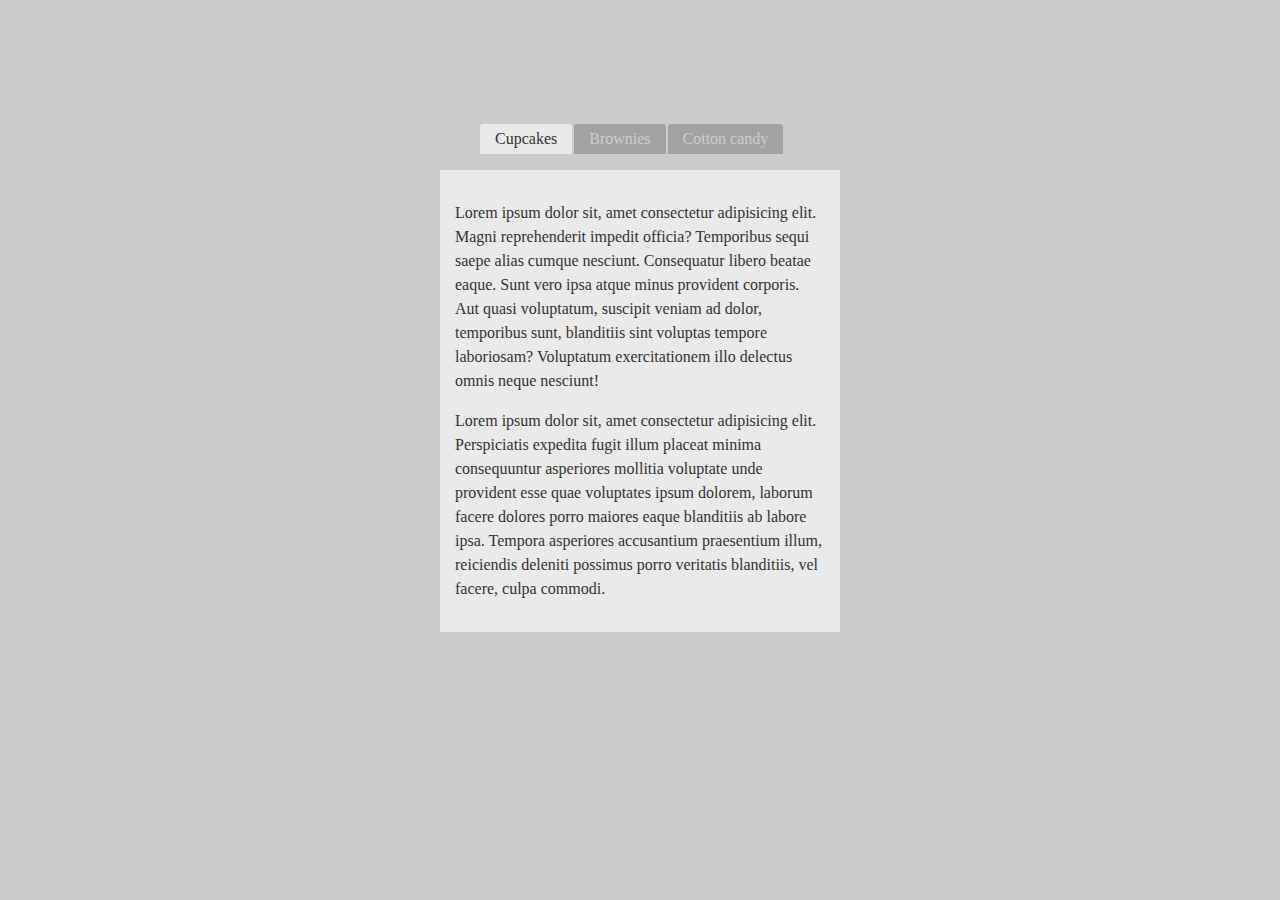
<file: tabbed webpage/index.html>
<!DOCTYPE html>
<html lang="en">
<head>
    <meta charset="UTF-8">
    <meta http-equiv="X-UA-Compatible" content="IE=edge">
    <meta name="viewport" content="width=device-width, initial-scale=1.0">
    <title>Document</title>
    <link rel="stylesheet" href="style.css">
</head>
<body>
    <div id="tabs">
        <ul>
        <li><a href="#tabs-1">Cupcakes</a></li>
        <li><a href="#tabs-2">Brownies</a></li>
        <li><a href="#tabs-3">Cotton candy</a></li>
    </ul>
  
    <div id="tabs-1">
<p>Lorem ipsum dolor sit, amet consectetur adipisicing elit. Magni reprehenderit impedit officia? Temporibus sequi saepe alias cumque nesciunt. Consequatur libero beatae eaque. Sunt vero ipsa atque minus provident corporis. Aut quasi voluptatum, suscipit veniam ad dolor, temporibus sunt, blanditiis sint voluptas tempore laboriosam? Voluptatum exercitationem illo delectus omnis neque nesciunt!</p>
<p>Lorem ipsum dolor sit, amet consectetur adipisicing elit. Perspiciatis expedita fugit illum placeat minima consequuntur asperiores mollitia voluptate unde provident esse quae voluptates ipsum dolorem, laborum facere dolores porro maiores eaque blanditiis ab labore ipsa. Tempora asperiores accusantium praesentium illum, reiciendis deleniti possimus porro veritatis blanditiis, vel facere, culpa commodi.</p>
    </div>
    <div id="tabs-2">
        <p>brownies brownies
             ipsum dolor sit, amet consectetur adipisicing elit. Magni reprehenderit impedit officia? Temporibus sequi saepe alias cumque nesciunt. Consequatur libero beatae eaque. Sunt vero ipsa atque minus provident corporis. Aut quasi voluptatum, suscipit veniam ad dolor, temporibus sunt, blanditiis sint voluptas tempore laboriosam? Voluptatum exercitationem illo delectus omnis neque nesciunt!</p>
<p>Lorem ipsum dolor sit, amet consectetur adipisicing elit. Perspiciatis expedita fugit illum placeat minima consequuntur asperiores mollitia voluptate unde provident esse quae voluptates ipsum dolorem, laborum facere dolores porro maiores eaque blanditiis ab labore ipsa. Tempora asperiores accusantium praesentium illum, reiciendis deleniti possimus porro veritatis blanditiis, vel facere, culpa commodi.</p>
    </div>
    <div id="tabs-3">
        <p>I love cotton candy
            Lorem ipsum dolor sit, amet consectetur adipisicing elit. Magni reprehenderit impedit officia? Temporibus sequi saepe alias cumque nesciunt. Consequatur libero beatae eaque. Sunt vero ipsa atque minus provident corporis. Aut quasi voluptatum, suscipit veniam ad dolor, temporibus sunt, blanditiis sint voluptas tempore laboriosam? Voluptatum exercitationem illo delectus omnis neque nesciunt!</p>
<p>Lorem ipsum dolor sit, amet consectetur adipisicing elit. Perspiciatis expedita fugit illum placeat minima consequuntur asperiores mollitia voluptate unde provident esse quae voluptates ipsum dolorem, laborum facere dolores porro maiores eaque blanditiis ab labore ipsa. Tempora asperiores accusantium praesentium illum, reiciendis deleniti possimus porro veritatis blanditiis, vel facere, culpa commodi.</p>
    </div>
</div>
<script src="https://ajax.googleapis.com/ajax/libs/jquery/3.7.0/jquery.min.js"></script>
<script>

    
    $('#tabs >ul>li>a').click(function(){
        $('#tabs >ul>li>a').css({background:'#A2A2A2',color:'#cecece'})
        $(this).css({background:'#eaeaea',color:'#333'})
        const thisTab=$(this).attr('href')
        $('#tabs>div:visible').fadeOut(300 ,function(){
            //callback function.....
            $(thisTab).fadeIn(300) 
        })
      
    })
 
</script>
</body>
</html>
</file>
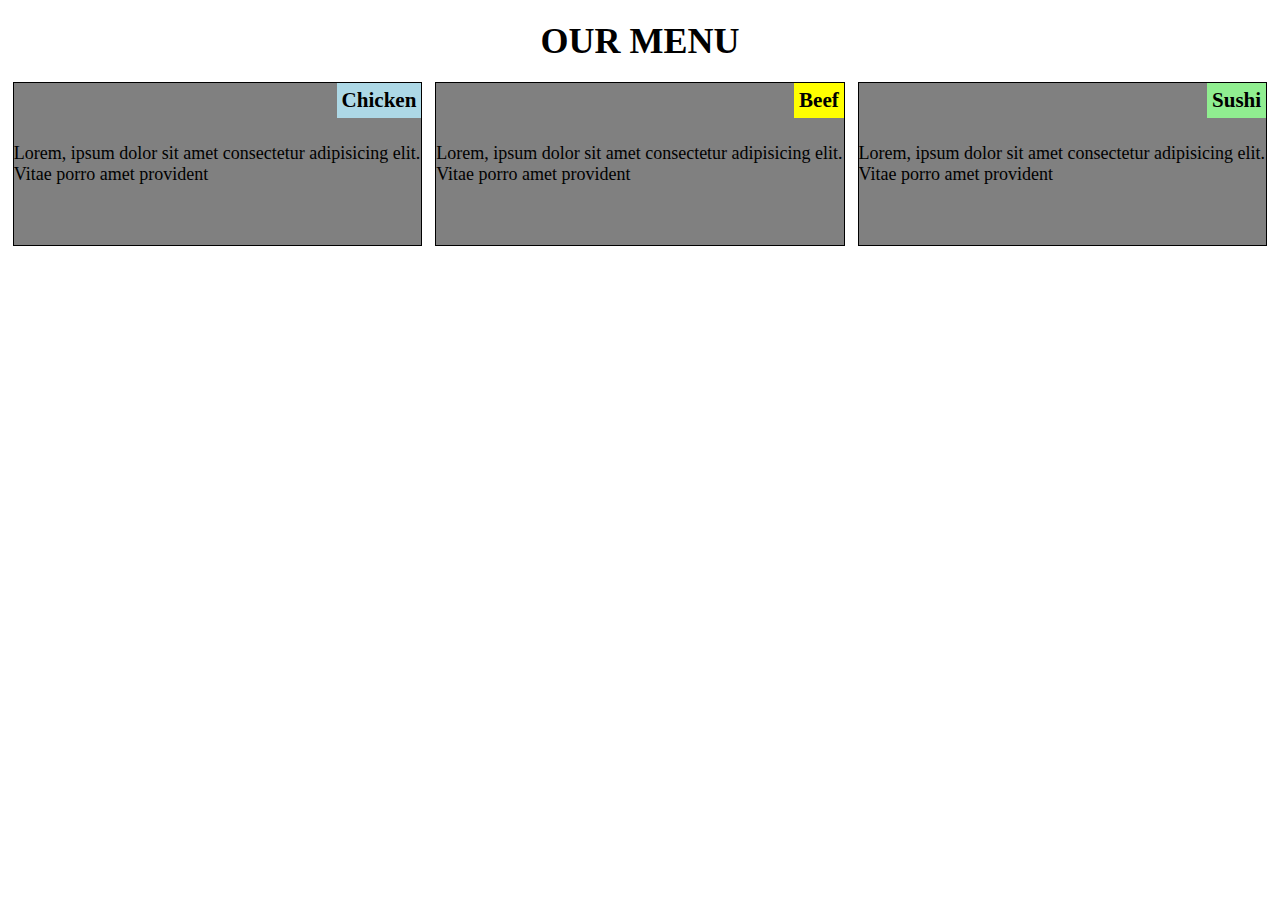
<file: assignment2.html>
<!DOCTYPE html>
<html lang="en">
<head>
    <meta charset="UTF-8">
    <meta http-equiv="X-UA-Compatible" content="IE=edge">
    <meta name="viewport" content="width=device-width, initial-scale=1.0">
    <title>Document</title>
    <style>
        *{

            box-sizing: border-box;
            padding: 0;
            margin: 0;
        }
        body{
            font-size: large;
        }
    h1{
        text-align: center;
        text-transform: uppercase;
        margin-top: 20px;
        margin-bottom: 20px;
    }
    div{
      
       background-color: grey;
float: left;


margin-left: 1%;
border: 1px solid black;
padding: 60px 0px;
position: relative;
    }
h3{
    position: absolute;

text-align: center;
padding: 5px;
position: absolute;
top: 0px;
right: 0px;

}
#h{
    background-color: lightblue;
}
#ha{
    background-color: yellow;
}#hb{
    background-color: lightgreen;
}
@media(min-width:992px){
    .col-lg-4{
float: left;
width: 32%;
    }

}
@media (min-width: 768px) and (max-width: 991px)  {
    .col-md-6{
        width:48%;
        float:left;
        margin:0.5%;
    }
}
 @media (max-width:767px) {
    .col-xs-1{
        width : 94%;
        float : left;
        border : 1px solid black;
        margin: 3%;

    }
 }  </style>
</head>
<body>
    <h1>our menu</h1>
   <div class="col-lg-4 col-md-6 col-xs-1"><h3 id="h">Chicken</h3>
<p id="p1">Lorem, ipsum dolor sit amet consectetur adipisicing elit. Vitae porro amet provident</p></div>
<div class="col-lg-4 col-md-6 col-xs-1"><h3 id="ha">Beef</h3>
    <p id="p2">Lorem, ipsum dolor sit amet consectetur adipisicing elit. Vitae porro amet provident</p></div>
    <div class="col-lg-4 col-md-6 col-xs-1"><h3 id="hb">Sushi</h3>
        <p id="p3">Lorem, ipsum dolor sit amet consectetur adipisicing elit. Vitae porro amet provident</p></div>

</body>
</html>
</file>
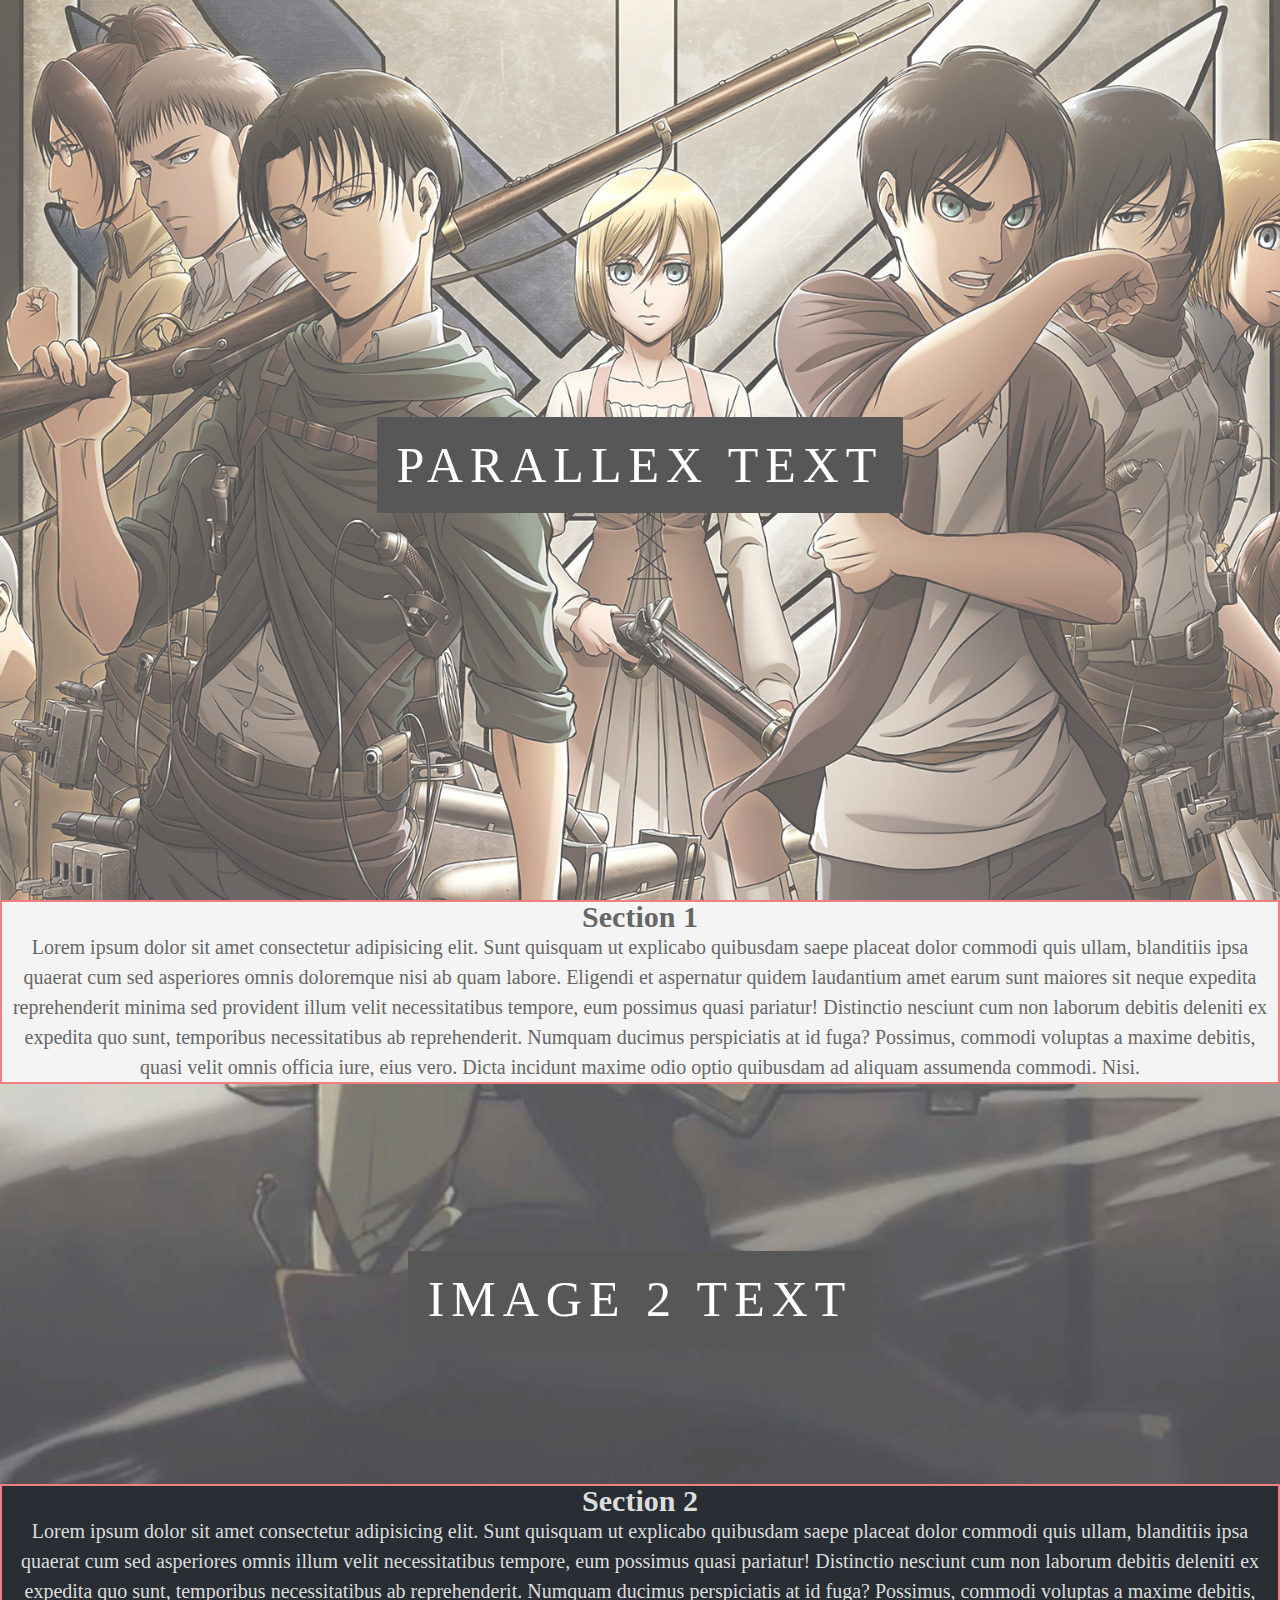
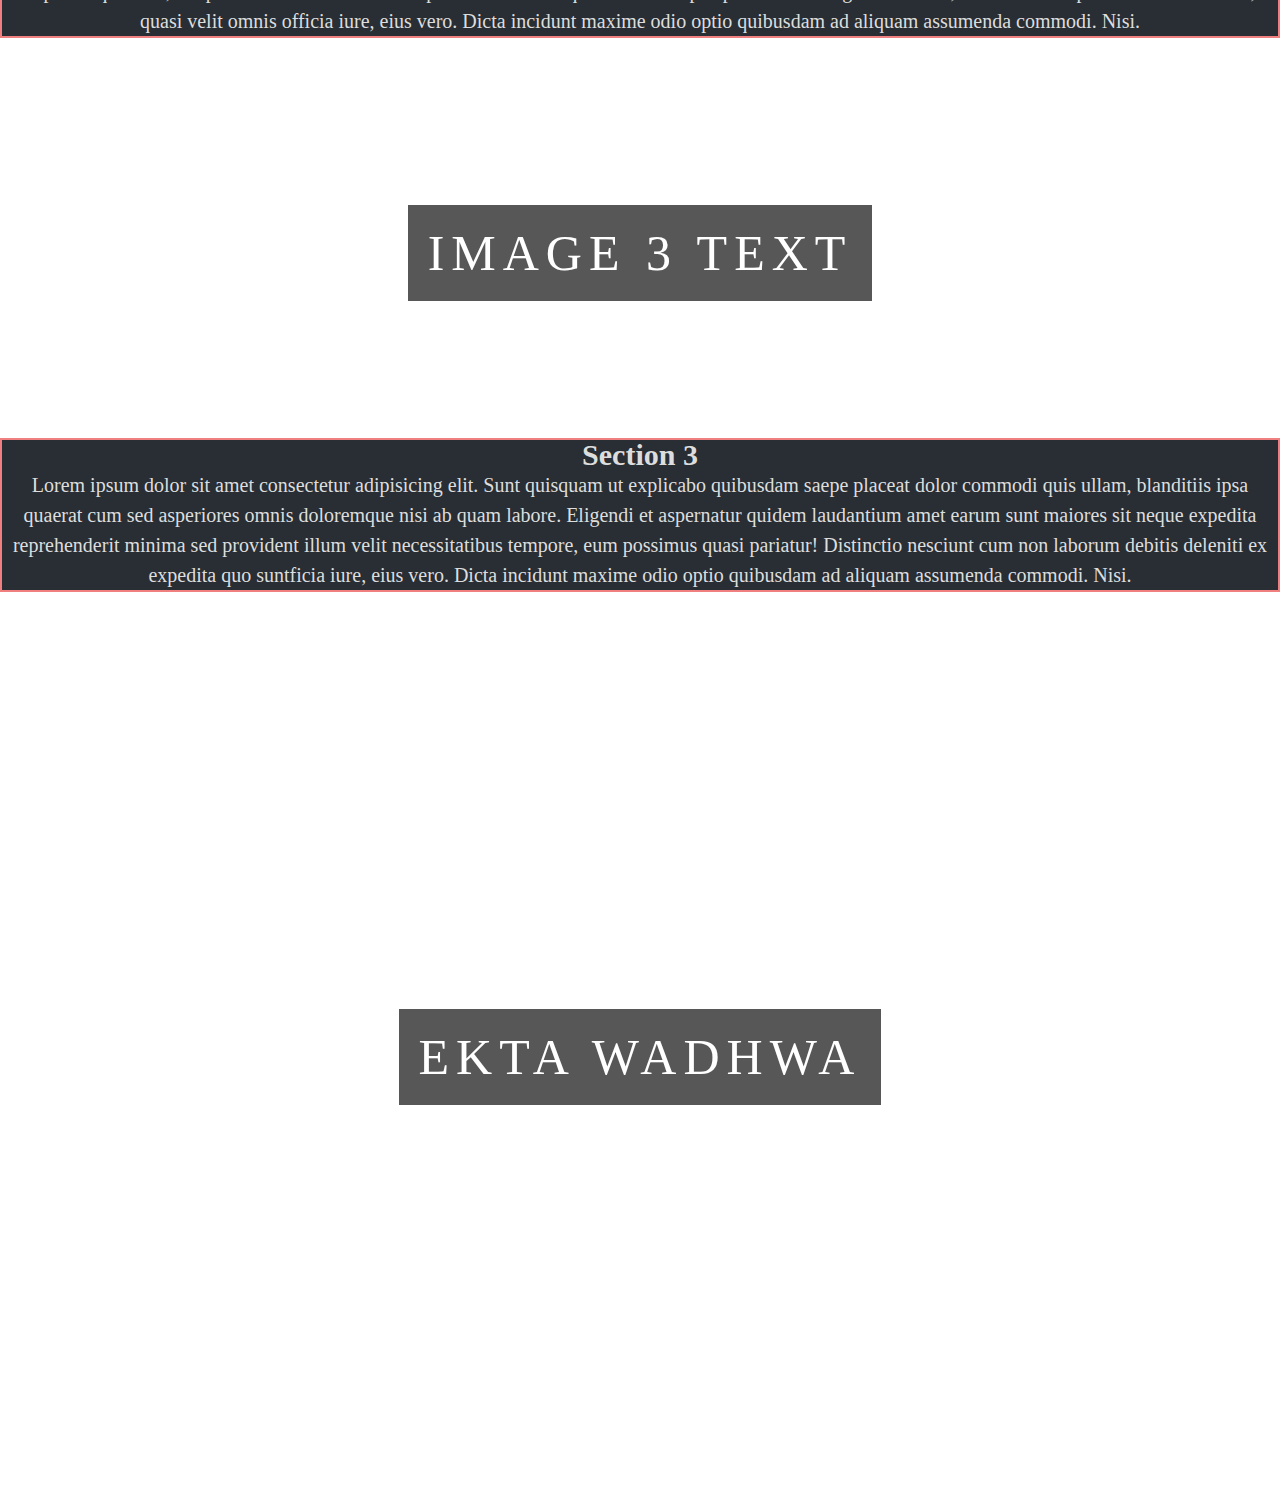
<file: project/parallex.html>
<!DOCTYPE html>
<html lang="en">
<head>
    <meta charset="UTF-8">
    <meta http-equiv="X-UA-Compatible" content="IE=edge">
    <meta name="viewport" content="width=device-width, initial-scale=1.0">
    <title>Document</title>
    <style>
        *{
            margin: 0;
        }
        body,html{
            height: 100%;
            font-size: 20px;
            color: grey;
            font-weight: 600px;
            line-height: 1.5em;
        }
        .img1{
            background-image: url("img/image1.jpg");
            height: 100%;
            background-repeat: no-repeat;
         
        }
        .img2{
            background-image: url("img/image2.jpg");
            height:400px;
            background-repeat: no-repeat;
        }
        .img3{
            background-image: url("img/image3.jpg");
            height:400px;
            background-repeat: no-repeat;
        }
        .img1,.img2,.img3{
            background-position: center;
            background-size: cover;
            position:relative;
            opacity: 0.70;
            background-attachment: fixed;
        }
        section{
            text-align: center;
            padding: 50px,20px;
            border: 2px solid lightcoral;
        }
        .section-light{
            background-color: #f4f4f4;
          color: #666;
        }
        .section-dark{
            background-color: #282e34;
            color: #ddd;
        }
        .text{
            position: absolute;
            text-align: center;
            top: 50%;
            width: 100%;
            color: black;
            font-size: 50px;
            letter-spacing: 7px;
            text-transform: uppercase;
        }
        .text .border{
            background-color: #111;
            color: white;
            padding: 20px;
        }
        @media(max-width:568px){
            .img1,.img2,.img3{
                background-attachment: scroll;
            }
        }
    </style>
</head>
<body>
    <div class="img1">
        <div class="text">
            <span class="border">
                Parallex Text
            </span>
        </div>
    </div>
 <section class="section-light">
    <h2>Section 1</h2>
    <p>Lorem ipsum dolor sit amet consectetur adipisicing elit. Sunt quisquam ut explicabo quibusdam saepe placeat dolor commodi quis ullam, blanditiis ipsa quaerat cum sed asperiores omnis doloremque nisi ab quam labore. Eligendi et aspernatur quidem laudantium amet earum sunt maiores sit neque expedita reprehenderit minima sed provident illum velit necessitatibus tempore, eum possimus quasi pariatur! Distinctio nesciunt cum non laborum debitis deleniti ex expedita quo sunt, temporibus necessitatibus ab reprehenderit. Numquam ducimus perspiciatis at id fuga? Possimus, commodi voluptas a maxime debitis, quasi velit omnis officia iure, eius vero. Dicta incidunt maxime odio optio quibusdam ad aliquam assumenda commodi. Nisi.</p>
 </section>
    <div class="img2">
        <div class="text">
            <span class="border">
             image 2 text 
            </span>
        </div>
    </div>
    <section class="section-dark">
        <h2>Section 2</h2>
        <p>Lorem ipsum dolor sit amet consectetur adipisicing elit. Sunt quisquam ut explicabo quibusdam saepe placeat dolor commodi quis ullam, blanditiis ipsa quaerat cum sed asperiores omnis  illum velit necessitatibus tempore, eum possimus quasi pariatur! Distinctio nesciunt cum non laborum debitis deleniti ex expedita quo sunt, temporibus necessitatibus ab reprehenderit. Numquam ducimus perspiciatis at id fuga? Possimus, commodi voluptas a maxime debitis, quasi velit omnis officia iure, eius vero. Dicta incidunt maxime odio optio quibusdam ad aliquam assumenda commodi. Nisi.</p>
     </section>
    <div class="img3">
        <div class="text">
            <span class="border">
          Image 3 text 
            </span>
        </div>
    </div>
    <section class="section-dark">
        <h2>Section 3</h2>
        <p>Lorem ipsum dolor sit amet consectetur adipisicing elit. Sunt quisquam ut explicabo quibusdam saepe placeat dolor commodi quis ullam, blanditiis ipsa quaerat cum sed asperiores omnis doloremque nisi ab quam labore. Eligendi et aspernatur quidem laudantium amet earum sunt maiores sit neque expedita reprehenderit minima sed provident illum velit necessitatibus tempore, eum possimus quasi pariatur! Distinctio nesciunt cum non laborum debitis deleniti ex expedita quo suntficia iure, eius vero. Dicta incidunt maxime odio optio quibusdam ad aliquam assumenda commodi. Nisi.</p>
     </section>
     <div class="img1">
        <div class="text">
            <span class="border">
           Ekta Wadhwa
            </span>
        </div>
    </div> 
     
</body>
</html>
</file>
<file: tabbed webpage/style.css>
body{
    padding: 100px 0;
    background: #CCC;
    color: #333;
}
#tabs{
    width: 400px;
    margin: auto;
}
#tabs>ul{
    list-style-type: none;
    display: flex;
}
#tabs>ul>li>a{
    display: block;
    height: 30px;
    line-height: 30px;
margin-right: 2px;
background: #A2A2A2;
color: #CECECE;
text-decoration: none;
padding: 0 15px;
border-radius: 3px 3px 0 0;
}
#tabs >div{
    display: none;
    padding: 15px;
    background: #eaeaea;
}
#tabs >div:first-of-type{
    display: block;
    background: #eaeaea;
}
#tabs>ul>li:first-of-type a{
color: #333;
background: #eaeaea;
}
p{
    line-height: 1.5em;
    margin-bottom: 1em;
}
</file>
